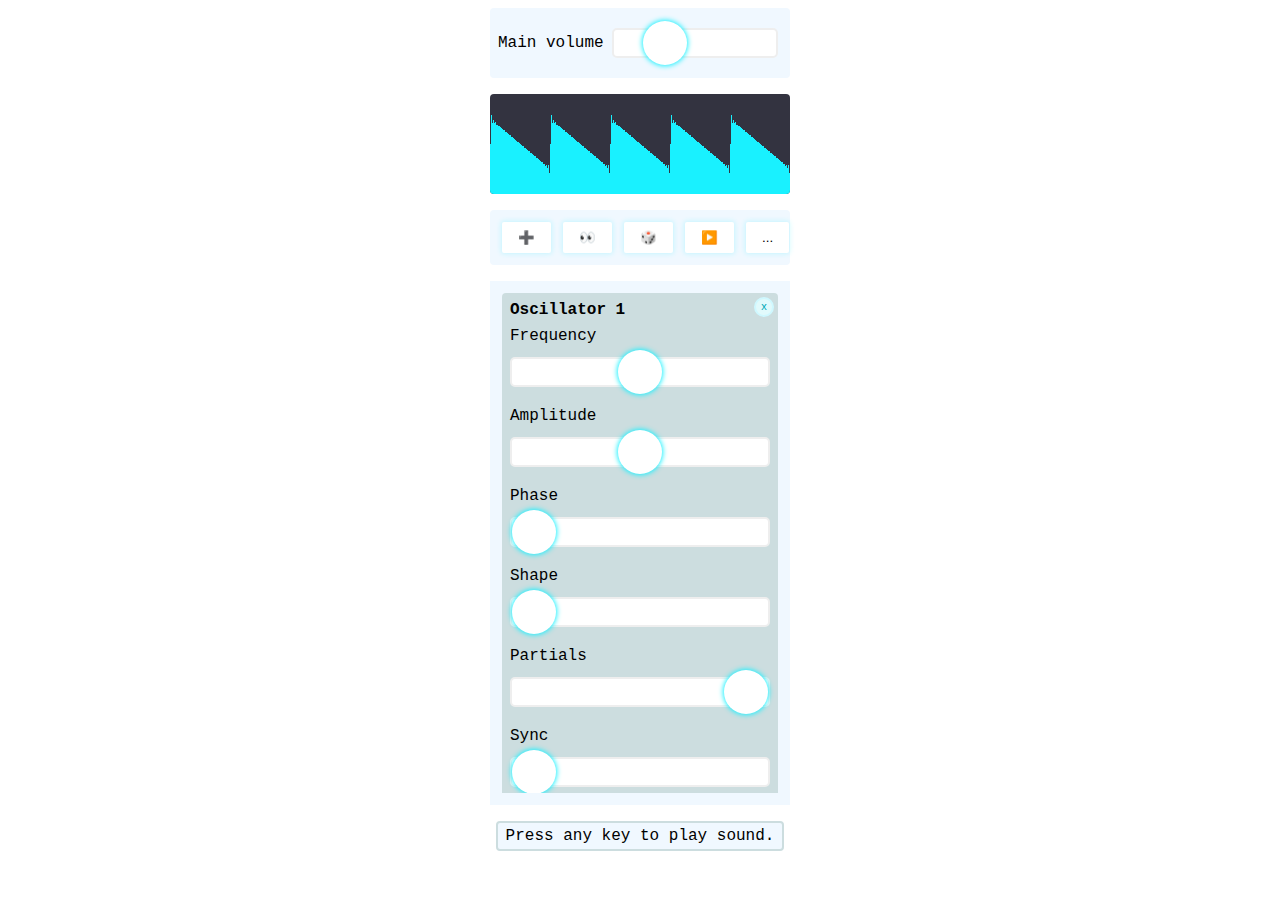
<file: index.html>
<head>
    <link rel="stylesheet" href="./style.css" />
    <meta name="viewport" content="width=device-width, initial-scale=1.0, maximum-scale=1, user-scalable=0">
</head>
<body
    onKeyDown="onKeyDown(event)"
>
    <div class="main-container">
        <div class="main-volume-section">
            <div class="center-text text">
                Main volume
            </div>
            <input
                id="main-volume-slider"
                type="range"
                min="0"
                max="1000"
                step="1"
                value="250"
                class="main-volume-slider"
                onInput="onMainVolumeChanged(event)"
            />
        </div>
        <div id="oscilloscope-container">
        </div>
        <div class="actions-section">
            <div 
                class="dropdown"
            >
                <button
                    class="dropdown-expander"
                    onClick="dropdownClicked(event, 0)"
                >
                    ➕
                </button>
                <div class="dropdown-anchor">
                    <div 
                        class="dropdown-content left"
                        style="display: none"
                    >
                        <div
                            class="dropdown-item"
                            onClick="onAddOscillatorClicked()"
                        >
                            Oscillator
                        </div>
                        <div
                            class="dropdown-item"
                            onClick="onAddNoiseClicked()"
                        >
                            Noise
                        </div>
                        <div
                            class="dropdown-item"
                            onClick="onAddConnectionClicked()"
                        >
                            Connection
                        </div>
                        <div
                            class="dropdown-item"
                            onClick="onAddDistortionClicked()"
                        >
                            Distortion
                        </div>
                    </div>
                </div>
            </div>
            <div 
                class="dropdown"
            >
                <button
                    class="dropdown-expander"
                    onClick="dropdownClicked(event, 1)"
                >
                    👀
                </button>
                <div class="dropdown-anchor">
                    <div 
                        class="dropdown-content left"
                        style="display: none"
                    >
                        <div
                            class="dropdown-item"
                            onClick="setTab(0)"
                        >
                            Oscillators
                        </div>
                        <div
                            class="dropdown-item"
                            onClick="setTab(1)"
                        >
                            Connections
                        </div>
                        <div
                            class="dropdown-item"
                            onClick="setTab(2)"
                        >
                            Effects
                        </div>
                    </div>
                </div>
            </div>
            <button 
                onClick="onRandomPresetClicked()"
            >
                🎲
            </button>
            <button 
                onClick="triggerPlay()"
            >
                ▶️
            </button>
            <div 
                class="dropdown"
            >
                <button
                    class="dropdown-expander"
                    onClick="dropdownClicked(event, 2)"
                >
                ...
                </button>
                <div class="dropdown-anchor">
                    <div 
                        class="dropdown-content right"
                        style="display: none"
                    >
                        <div
                            class="dropdown-item"
                            onClick="onSavePresetClicked()"
                        >
                            Save preset
                        </div>
                        <div
                            class="dropdown-item"
                            onClick="onLoadPresetClicked()"
                        >
                            Load preset
                        </div>
                    </div>
                </div>
            </div>
        </div>
        <div id="devices-section">
            <div class="tabs">
                <div id="oscillators" class="tab">
                </div>
                <div id="connections" class="tab">
                </div>
                <div id="effects" class="tab">
                </div>
            </div>
        </div>
        <div class="play-sound-text">
            <div class="wrapper">
                <div class="text">
                    Press any key to play sound.
                </div>
            </div>
        </div>
    </div>
    <script src="./Oscilloscope/Oscilloscope.js"></script>
    <script src="./ScalableParameter.js"></script>
    <script src="./script.js"></script>
</body>
</file>
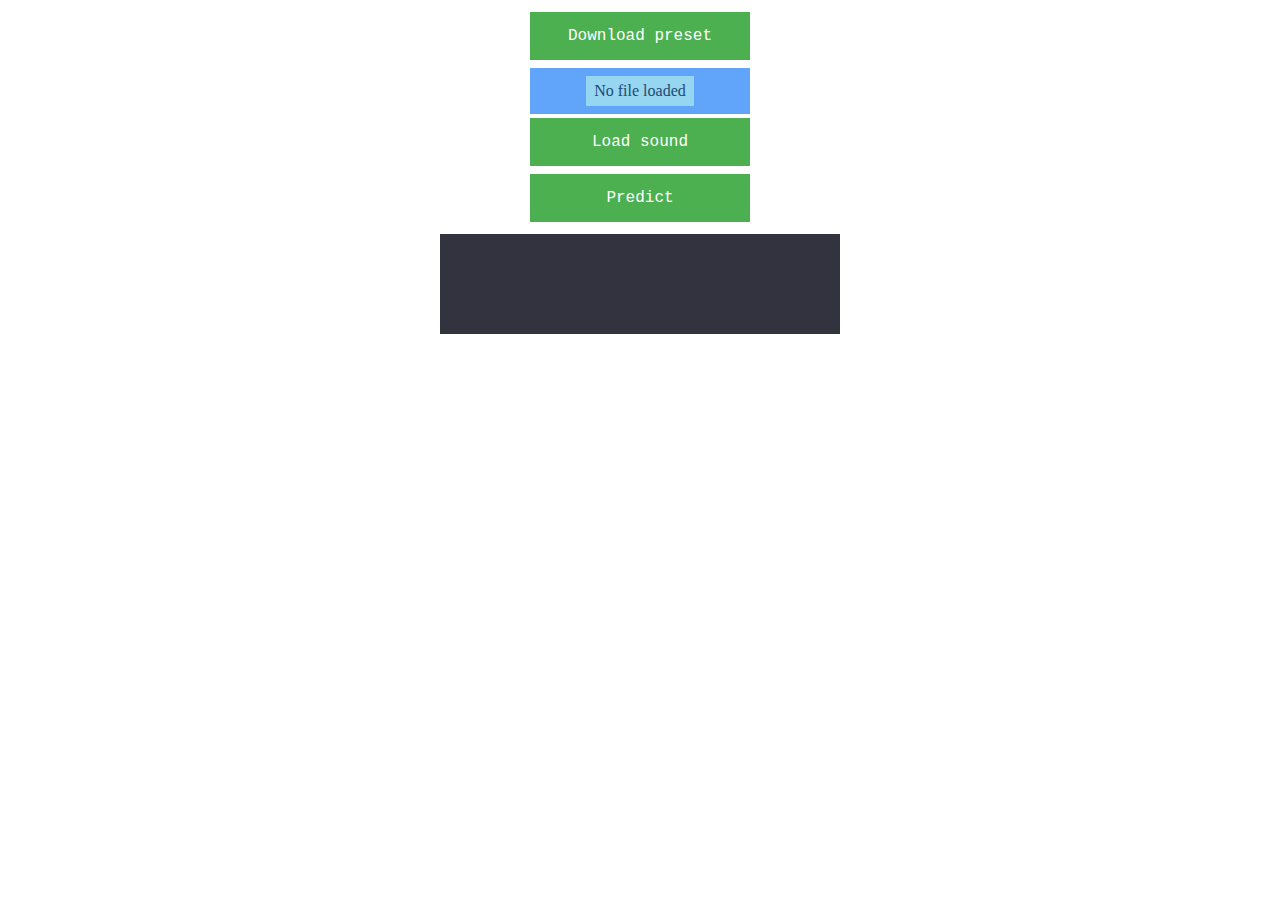
<file: AI/ForwardInterface/index.html>
<head>
    <link rel="stylesheet" href="./styles.css" />
</head>
<body>
    <!--
    <div class="progress-section">
        <div class="progress-bar">
            <div id="progress" class="progress"></div>
        </div>
    </div>
    -->
    
    <div
        id="Download preset"
        class="button"
        onClick="onDownloadPresetPressed()"
    >
        Download preset
    </div>
    <div class="loaded-file-section">
        <div class="loaded-file-display">
            No file loaded
        </div>
    </div>
    <div 
        id="load-sound-button"
        class="button"
        onClick="onLoadSoundPressed()"
    >
        Load sound
    </div>
    <div 
        id="predict-button"
        class="button"
        onClick="onPredictPressed()"
    >
        Predict
    </div>
    <div id="oscilloscope-container">
    </div>
    <script src="../../Oscilloscope/Oscilloscope.js"></script>
    <script src="./script.js"></script>
</body>
</file>
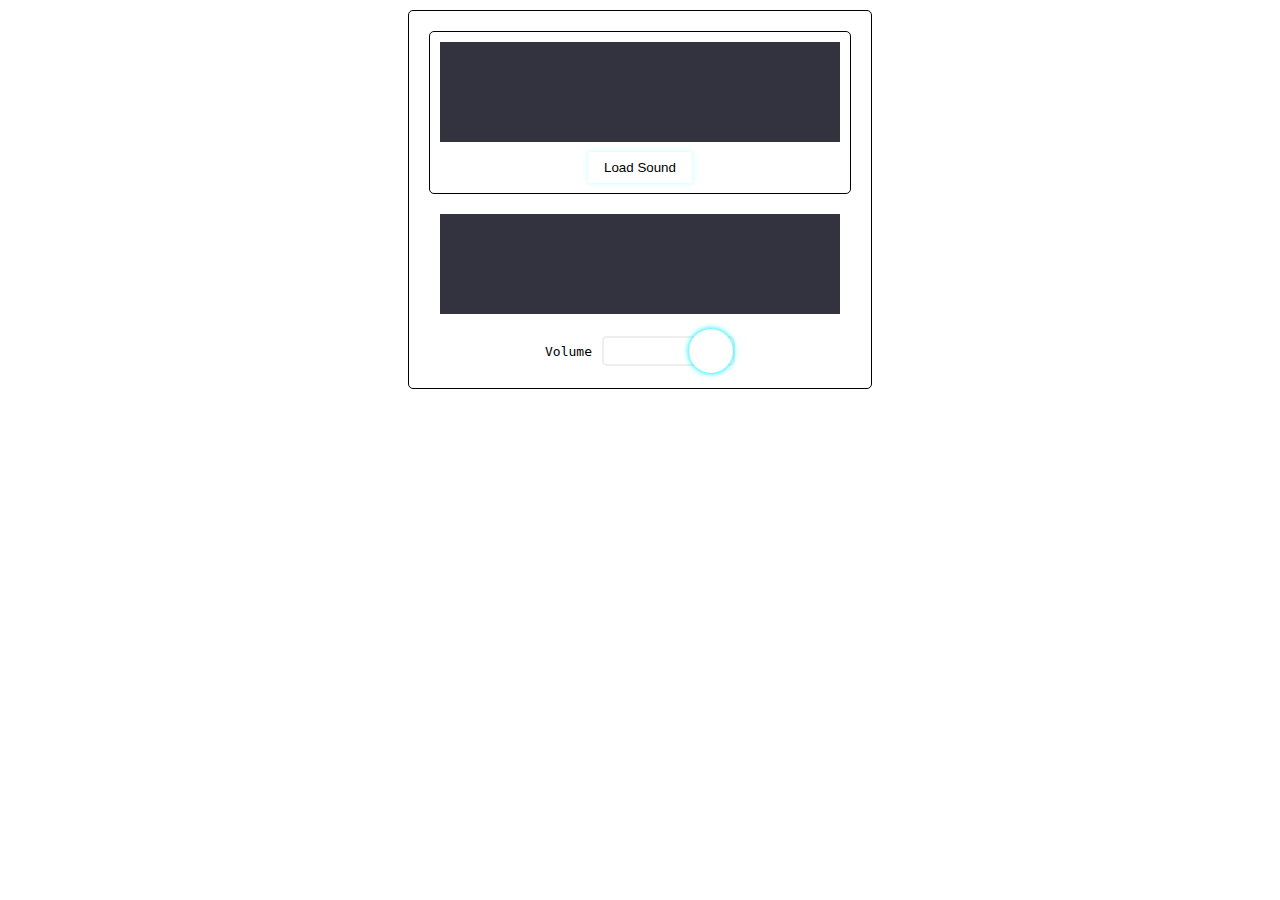
<file: discrete_cosine_transform/tests/processing/index.html>
<head>
    <link rel="stylesheet" type="text/css" href="../../../style.css">
</head>
<body>
    <script src="../../discrete_cosine_transform.js"></script>
    <script src="../../../Oscilloscope/Oscilloscope.js"></script>
    <script src="../../../SoundLoadUI/SoundLoadUI.js"></script>
    <script src="../../../tests/AudioProcessingTest/AudioProcessingUI.js"></script>
    <script src="script.js"></script>
</body>
</file>
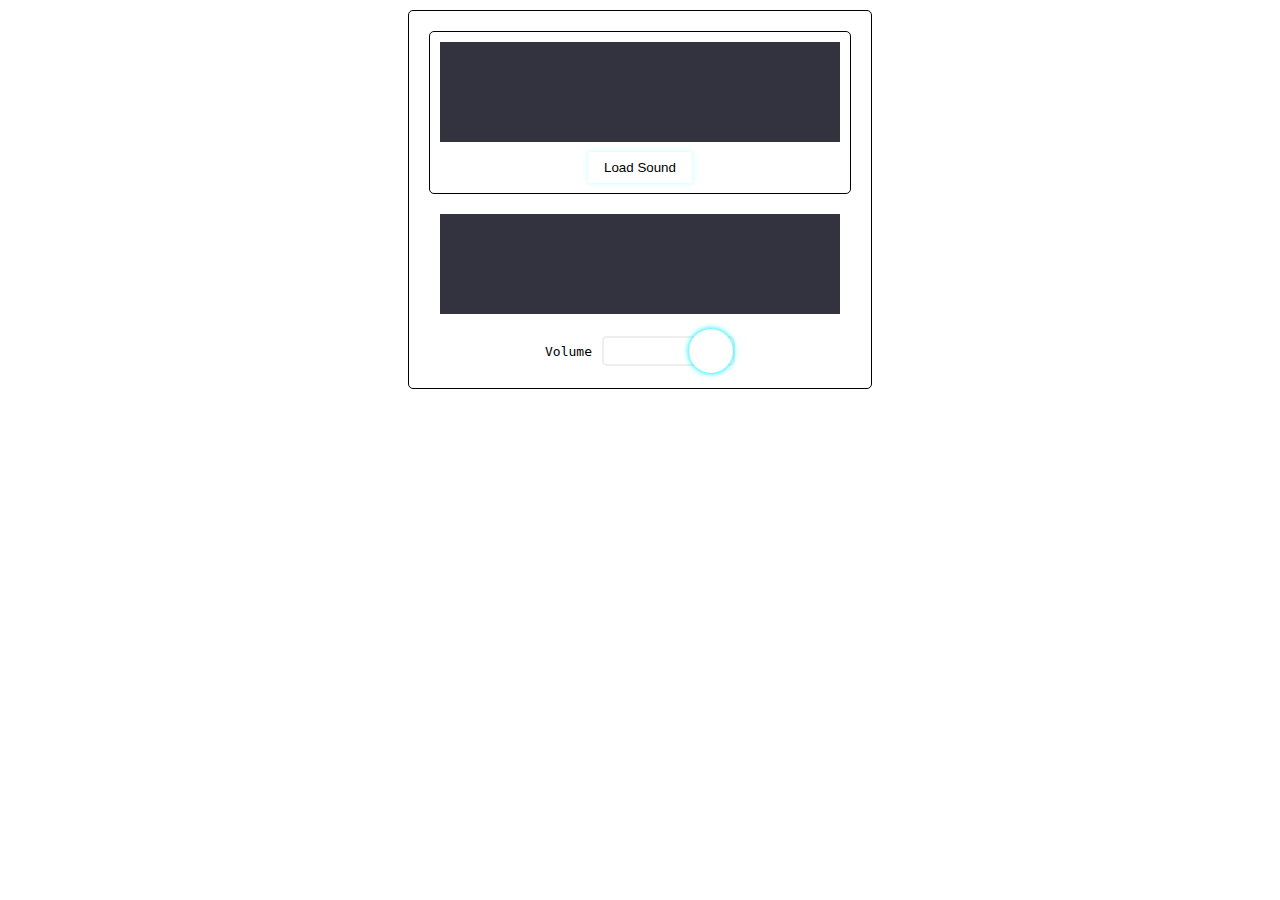
<file: tests/fft/fft_audio_processing/index.html>
<head>
    <link rel="stylesheet" href="../../../style.css" />
</head>
<body>
    <script src="../../../Oscilloscope/Oscilloscope.js"></script>
    <script src="../../../SoundLoadUI/SoundLoadUI.js"></script>
    <script src="../../AudioProcessingTest/AudioProcessingUI.js"></script>
    <script src="../../../ComplexNumber.js"></script>
    <script src="../../../fft.js"></script>
    <script src="./script.js"></script>
</body>
</file>
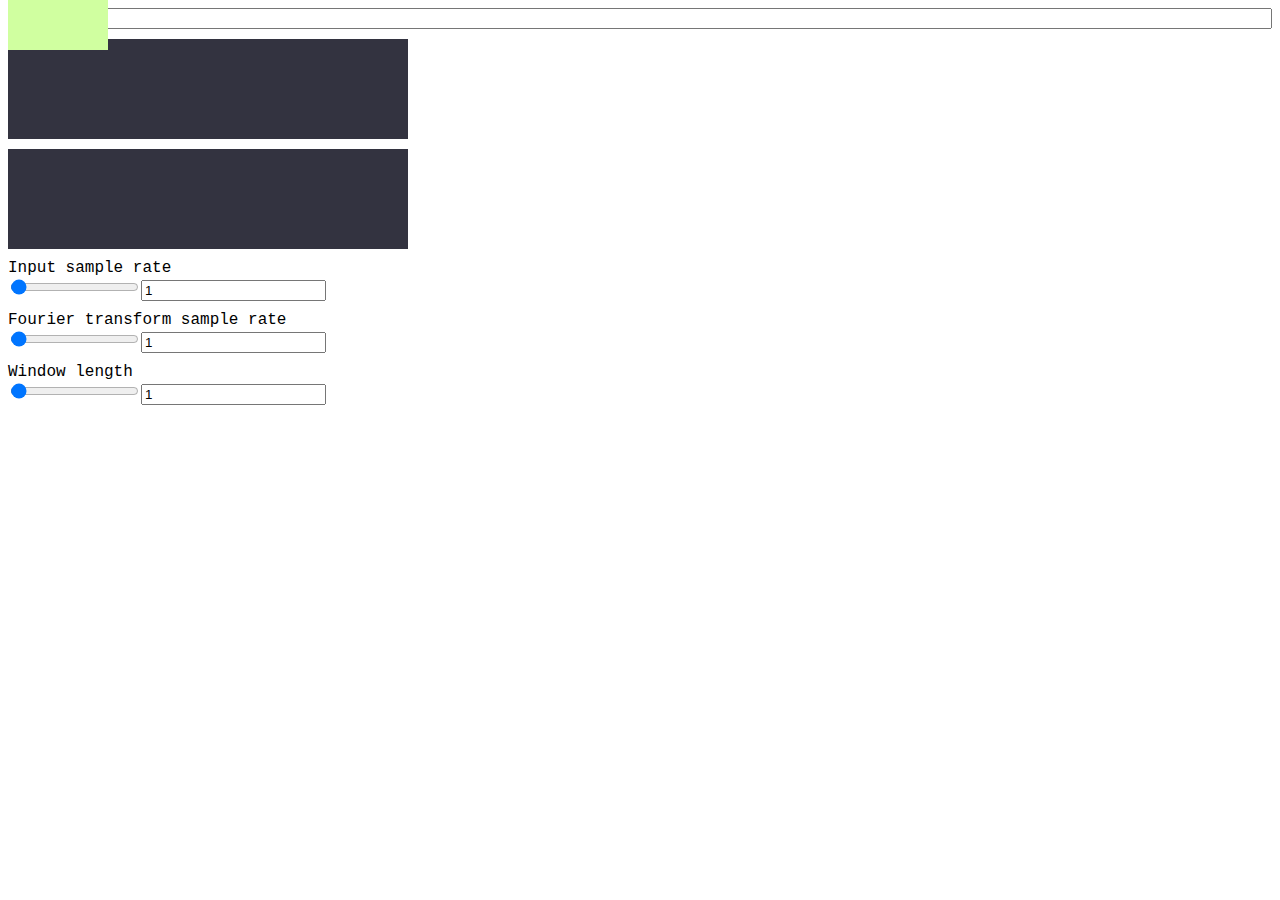
<file: tests/fft/fft_specify_frequencies/index.html>
<head>
    <link rel="stylesheet" href="styles.css"/>
</head>
<body>
    <input 
        type="text"
        id="partialsInput"
        value="1, 2, 3"
        onkeyup="handleKeyUp(event)"
    />
    <script src="../../../Oscilloscope/Oscilloscope.js"></script>
    <script src="../../../ComplexNumber.js"></script>
    <script src="../../../fft.js"></script>
    <script src="../../../common/View.js"></script>
    <script src="../../../common/ValueSlider.js"></script>
    <script src="./script.js"></script>
</body>
</file>
<file: style.css>
:root {
    --main-width: 300px;
}

body {
    display: flex;
    flex-direction: column;
    justify-content: center;
    align-items: center;
    padding: 0px;
    margin: 0px;
}

.main-container {
    display: flex;
    flex-direction: column;
    gap: 16px;
    width: var(--main-width);
    padding: 8px 0px 0px 0px;
    box-sizing: border-box;
}

.main-volume-section {
    display: flex;
    align-items: center;
    justify-content: center;
    gap: 8px;
    align-items: center;
    padding: 8px 12px 8px 8px;
    white-space: nowrap;
    border-radius: 4px;

    background-color: aliceblue;
}

.top-actions-section {
    margin: 8px 0px 0px 0px;
    display: flex;
    gap: 12px;
    width: var(--main-width);
    overflow-x: scroll;
    padding: 12px 12px;
    background-color: aliceblue;
    box-sizing: border-box;
}

#oscilloscope-container {
    border-radius: 4px;
    overflow: hidden;
}

.oscilloscope {
    background-color: #333340;
    width: var(--main-width);
    height: 100px;
    display: flex;
    position: relative;
    margin: 0px 0px 0px 0px;
    border-radius: 4px;
    overflow: hidden;
}


#devices-section {
    display: flex;
    flex-direction: column;
    overflow-y: hidden;
    background-color: aliceblue;
    padding: 12px;
    gap: 4px;
    height: calc(100vh - 400px)
}

.tab-selector {
    margin: 0px 0px 8px 0px;
    display: flex;
    gap: 12px;
}

.oscillator, .connection, .effect {
    background-color: #CCDDDF;
    border-radius: 4px;
    padding: 8px;
    position: relative;
    top: 0px;
    left: 0px;
    margin: 0px 0px 8px 0px;

}

.amount-section {
    margin: 8px 0px 0px 0px;
}

.text {
    font-family: 'Courier New', Courier, monospace;
}

.actions-section {
    display: flex;
    justify-content: space-between;
    gap: 12px;
    background-color: aliceblue;
    margin: 0px 0px 0px 0px;
    padding: 12px 12px;
    border-radius: 4px;
    box-sizing: border-box;
    width: var(--main-width);
}

.actions-section button {
    flex-grow: 1;
}

.dropdown-anchor {
    position: relative;
}

.dropdown-content {
    background-color: #ffffff;
    position: absolute;
    top: 0px;
    padding: 4px 8px;
    margin: 4px 0px 0px 0px;
    z-index: 1;
    border-radius: 4px;
    box-shadow: 0px 5px 5px 1px #00000019;
}

.dropdown-content.left {
    left: 0px;
}

.dropdown-content.right {
    right: 0px;
}

.dropdown-item {
    background-color: #ffffff;
    padding: 4px;
    border-bottom: 1px solid #eeeeee;
    cursor: pointer;
    font-family: 'Courier New', Courier, monospace;
    white-space: nowrap;
}

.dropdown-item:hover {
    border-bottom: 1px solid #00a9b6;
}

button, .main-output-button, .main-bus-button {
    padding: 8px 16px;
    border: none;
    background-color: #ffffff;
    box-shadow: 0px 0px 5px 1px #19f0ff31;
    border-radius: 2px;
    cursor: pointer;
    white-space: nowrap;
}

.play-sound-text {
    margin: 0px 0px 8px 0px;
}

.play-sound-text .wrapper {
    display: flex;
    justify-content: center;
    font-family: 'Courier New', Courier, monospace;
}

.play-sound-text .text {
    background-color: aliceblue;
    border: 2px solid #CCDDDF;
    color: #000000;
    padding: 4px 8px;
    border-radius: 4px;
}

.device-title {
    font-weight: bold;
}

.oscillator .device-title {
    margin: 0px 0px 8px 0px;    
}

.connection {
    display: flex;
    gap: 8px;
    flex-direction: column;
}

.pair-row {
    display: flex;
    gap: 8px;
    align-items: flex-start;
    flex-direction: column;
    margin: 0px 0px 8px 0px;
}

.source-section, .destination-section {
    display: flex;
    gap: 8px;
    width: 100%;
}

.source-section .text, .destination-section .text {
    display: flex;
    align-items: center;
    justify-content: center;
}

.destination-section {
    flex-direction: column;
}

.destination-oscillator-section, .destination-parameter-section {
    display: flex;
    gap: 8px;
}

.tabs {
    display: flex;
    flex-direction: column;
    overflow-y: hidden;
}

#oscillators, #connections, #effects {
    display: flex;
    flex-direction: column;
    gap: 8px;
    padding: 0px 0px 8px 0px;
    overflow-y: scroll;
}

.delete-button {
    width: 20px;
    height: 20px;
    border-radius: 50vw;
    position: absolute;
    top: 4px;
    right: 4px;
    background-color: #e1fafc;
    border: 2px solid #cff8ff;
    display: flex;
    justify-content: center;
    align-items: center;
    padding: 0px 0px 3px 0px;
    box-sizing: border-box;
    font-family: 'Gill Sans', 'Gill Sans MT', Calibri, 'Trebuchet MS', sans-serif;
    color: #00a9b6;
    font-size: 11px;

    cursor: pointer;
}

.main-output-section, .main-bus-section {
    display: flex;
    align-items: center;
    margin: 8px 2px 0px 0px;
}

.main-output-section {
    justify-content: flex-end;
    width: 100%;
}

.main-bus-section {
    justify-content: flex-start;
}

.routing-section {
    display: flex;
    justify-content: space-between;
}

.main-output-button, .main-bus-button {
    padding: 8px 8px 8px 8px;
    border: none;
    cursor: pointer;
}

.main-output-led, .effects-main-output-led, .main-bus-led {
    width: 4px;
    height: 4px;
    border-radius: 50vw;
    background-color: #19F1FF;
    border: 1px solid #384037;
    margin: 0px 0px 0px 4px;
}

input[type="range"] {
    /* Make non highlightable */
    outline: none;
    width: 100%;
    height: 30px;
    -webkit-appearance: none;
    appearance: none;
    background: #ffffff;
    border: 2px solid #eeeeee;
    border-radius: 5px;
    margin: 12px 0px 12px 0px;
}

input[type="range"]::-webkit-slider-thumb {
    -webkit-appearance: none;
    appearance: none;
    width: 44px;
    height: 44px;
    background: #ffffff;
    box-shadow: 0px 0px 5px 1px #19F1FF;
    border-radius: 50%;
    cursor: pointer;
}

input[type="range"]::-moz-range-thumb {
    width: 30px;
    height: 30px;
    background: #ffffff;
    box-shadow: 0px 0px 0px 2px #ffffff, 0px 0px 0px 6px #19F1FF;
    border-radius: 50%;
    cursor: pointer;
}

/* Selector drop downs */

select {
    appearance: none;
    width: 100%;
    padding: 12px 40px 12px 16px;
    font-size: 16px;
    border-radius: 8px;
    border: 2px solid #eeeeee;
    background: white;
    color: #333;
    cursor: pointer;
    transition: 0.3s;
    outline: none;
}

/* only on phone */
@media only screen and (max-width: 500px) {
    .play-sound-text {
        display: none;
    }

    .main-volume-section {
        display: none;
    }

    #devices-section {
        height: calc(100vh - 300px);
    }
}
</file>
<file: AI/ForwardInterface/styles.css>
:root {
    --standard-width: 220px;
}

body {
    display: flex;
    justify-content: center;
    align-items: center;
    flex-direction: column;
}

.button {
    background-color: #4CAF50;
    border: none;
    color: white;
    padding: 15px 32px;
    text-align: center;
    text-decoration: none;
    display: inline-block;
    font-size: 16px;
    margin: 4px 2px;
    cursor: pointer;
    width: var(--standard-width);
    box-sizing: border-box;
    font-family: 'Courier New', Courier, monospace;
}

.progress-section {
    display: flex;
    justify-content: center;
    align-items: center;
    flex-direction: column;
    margin-top: 20px;

    background-color: #DFDFDF;
}

.progress-bar {
    width: 100%;
    height: 30px;
    background-color: #aeaeae;
    text-align: center;
    line-height: 30px;
    color: white;
}

.progress {
    width: 10%;
    height: 100%;
    background-color: #4CAF50;
}

.loaded-file-section {
    display: flex;
    justify-content: center;
    align-items: center;
    flex-direction: column;

    background-color: #60a5fa;
    padding: 8px;
    margin: 4px 0px 0px 0px;
    width: var(--standard-width);
    box-sizing: border-box;
}

.loaded-file-display {
    background-color: #96d6f0;
    text-align: center;
    line-height: 30px;
    color: #224873;
    padding: 0px 8px 0px 8px;
    margin: 0px 8px 0px 8px;
}

#oscilloscope-container {
    margin: 8px 0px 0px 0px;
}
</file>
<file: tests/fft/fft_specify_frequencies/styles.css>
body {
    display: flex;
    flex-direction: column;
    gap: 10px;
    font-family: 'Courier New', Courier, monospace;
}
</file>
